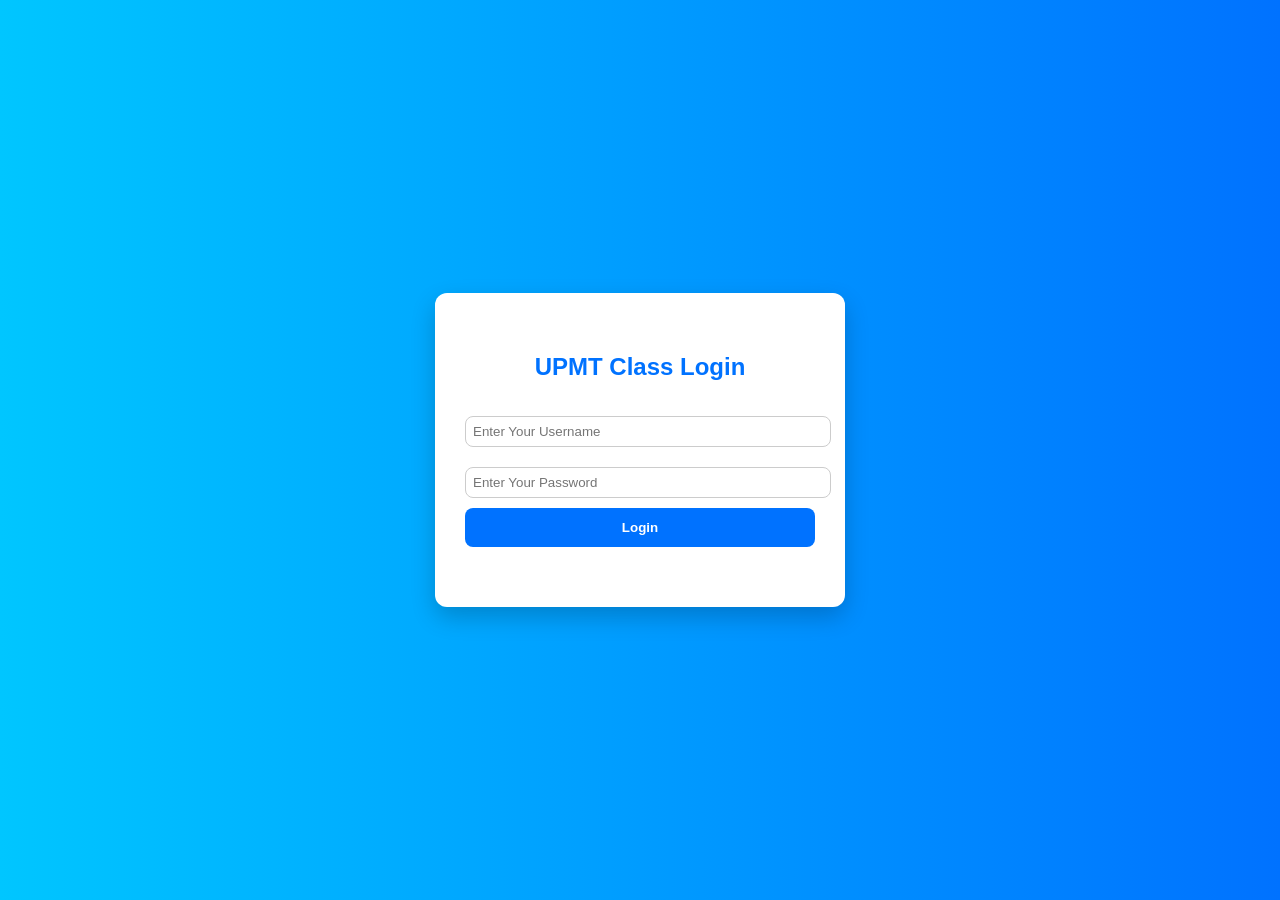
<file: index.html>
<!DOCTYPE html>
<html lang="en">
<head>
  <meta charset="UTF-8">
  <title>UPMT Class Login</title>
  <style>
    body {
      margin: 0;
      padding: 0;
      font-family: 'Poppins', sans-serif;
      background: linear-gradient(to right, #00c6ff, #0072ff);
      height: 100vh;
      display: flex;
      justify-content: center;
      align-items: center;
    }

    .login-container {
      background: #fff;
      padding: 40px 30px;
      border-radius: 12px;
      box-shadow: 0 10px 25px rgba(0,0,0,0.2);
      width: 350px;
      text-align: center;
    }

    .login-container h2 {
      margin-bottom: 25px;
      color: #0072ff;
    }

    .login-container input[type="text"],
    .login-container input[type="password"] {
      width: 100%;
      padding: 7px;
      margin: 10px 0;
      border: 1px solid #ccc;
      border-radius: 8px;
      outline: none;
      transition: 0.3s;
    }

    .login-container input:focus {
      border-color: #0072ff;
      box-shadow: 0 0 5px rgba(0,114,255,0.5);
    }

    .login-container button {
      width: 100%;
      padding: 12px;
      background: #0072ff;
      color: white;
      border: none;
      border-radius: 8px;
      font-weight: bold;
      cursor: pointer;
      transition: background 0.3s;
    }

    .login-container button:hover {
      background: #005ecb;
    }

    .login-container p {
      margin-top: 20px;
      font-size: 14px;
    }

    .login-container a {
      color: #0072ff;
      text-decoration: none;
    }

    @media (max-width: 480px) {
      .login-container {
        padding: 50px 40px;
      }

      .login-container h2 {
        font-size: 20px;
      }

      .login-container input,
      .login-container button {
        font-size: 14px;
      }

      .login-container p {
        font-size: 13px;
      }
    }
  </style>
</head>
<body>
  <div class="login-container">
    <h2>UPMT Class Login</h2>
    <form id="loginForm">
      <input type="text" id="username" placeholder="Enter Your Username " required>
      <input type="password" id="password" placeholder="Enter Your Password" required>
      <button type="submit">Login</button>
    </form>
    <p id="errorMsg"   style="color: red;"></p>
    <script src="./js/login.js"></script>
    
  </div>
</body>
</html>
</file>
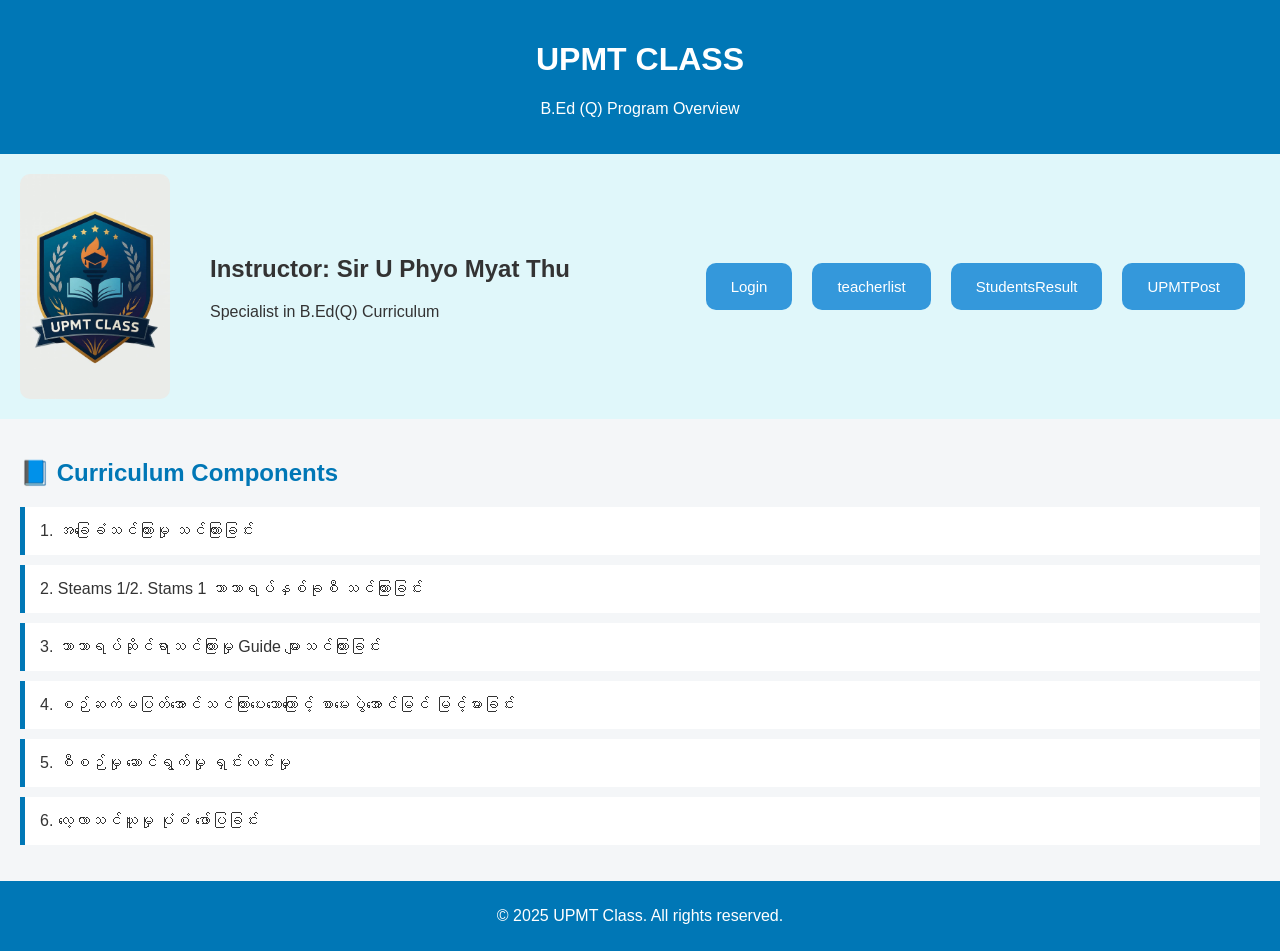
<file: about.html>
<!DOCTYPE html>
<html lang="en">
<head>
  <meta charset="UTF-8" />
  <meta name="viewport" content="width=device-width, initial-scale=1.0" />
  <title>UPMT CLASS - B.Ed Program</title>

  
  
  <style>
    body {
    font-family: 'Segoe UI', sans-serif;
    margin: 0;
    padding: 0;
    background: #f4f6f8;
    color: #333;
  }
  
  header {
    background: #0077b6;
    color: white;
    padding: 20px;
    text-align: center;

    background-position: center ;
    background-attachment: fixed;
  }
  
  .intro {
    display: flex;
    align-items: center;
    padding: 20px;
    background: #e0f7fa;
  }
  
  .intro img {
    width: 150px;
    border-radius: 10px;
    margin-right: 20px;
  }
  
  .curriculum {
    padding: 20px;
  }
  
  .curriculum h2 {
    color: #0077b6;
  }
  
  #curriculum-list {
    list-style: none;
    padding: 0;
  }
  
  #curriculum-list li {
    background: #ffffff;
    margin: 10px 0;
    padding: 15px;
    border-left: 5px solid #0077b6;
    transition: transform 0.2s;
  }
  
  #curriculum-list li:hover {
    transform: scale(1.02);
  }
  
  footer {
    text-align: center;
    padding: 10px;
    background: #0077b6;
    color: white;
  }


  /* nav  section */

  .navbar {
      /* background-color: #2c3e50; */
      padding: 15px;
      display: flex;
      justify-content: center;
      gap: 20px;
    }

    .nav-button {
      background-color: #3498db;
      color: white;
      border: none;
      padding: 15px 25px;
      font-size: 15px;
      border-radius: 10px;
      cursor: pointer;
      transition: background-color 0.3s ease;
    }

    .nav-button:hover {
      background-color: red;
    }

    /* Mobile view adjustments */
    /* @media (max-width: 600px) {
      .navbar {
        flex-direction: column;
        align-items: center;
      }

      .nav-button {
        width: 80%;
        font-size: 18px;
      }
    } */
  

  /* mobile view  */

  .intro {
    display: flex;
    flex-wrap: wrap;
    gap: 20px;
    padding: 20px;
    background: #e0f7fa;
  }
  
  .intro img {
    width: 100%;
    max-width: 150px;
    border-radius: 10px;
  }
  
  .intro div {
    flex: 1;
  }

  
  @media (max-width: 600px) {
    header h1 {
      font-size: 1.8rem;
    }
  
    .intro {
      flex-direction: column;
      align-items: center;
      text-align: center;
    }
  
    .curriculum h2 {
      font-size: 1.5rem;
    }
  
    #curriculum-list li {
      font-size: 1rem;
      padding: 10px;
    }

    .navbar {
        flex-direction: column;
        align-items: center;
      }

      .nav-button {
        width: 80%;
        margin:16px;
        padding:13px 23px;
        border-radius: 10px;
        font-size: 18px;
      }
  }
  
  </style>
</head>
<body>
  <header>
    
    <h1>UPMT CLASS</h1>
    <p>B.Ed (Q) Program Overview</p>
   
  </header>

  <section class="intro">
    <img src="./assets/image/logo.jpg" alt="Sir U Phyo Myat Thu" />
    <div>
      <h2>Instructor: Sir U Phyo Myat Thu</h2>
      <p>Specialist in B.Ed(Q) Curriculum</p>
    </div>
    <div class="navbar">
      <a href="./index.html"><button class="nav-button" onclick="navigate('Login')">Login</button></a>
      <a href="./list/teacherlist.html"><button class="nav-button" onclick="navigate('Teacher list')">teacherlist</button></a>
      <a href="./result/stud&teachlogin.html"><button class="nav-button" onclick="navigate('Students Result')">StudentsResult</button></a>
      <a href="./upload.html"><button class="nav-button" onclick="navigate('Post')">UPMTPost</button></a>
    </div>
  </section>


  <section class="curriculum">
    <h2>📘 Curriculum Components</h2>
    <ul id="curriculum-list">
      <!-- Items will be added by JavaScript -->
    </ul>
  </section>

  

  <footer>
    <p>&copy; 2025 UPMT Class. All rights reserved.</p>
  </footer>

  <script src="./js/about.js"></script>
</body>
</html>
</file>
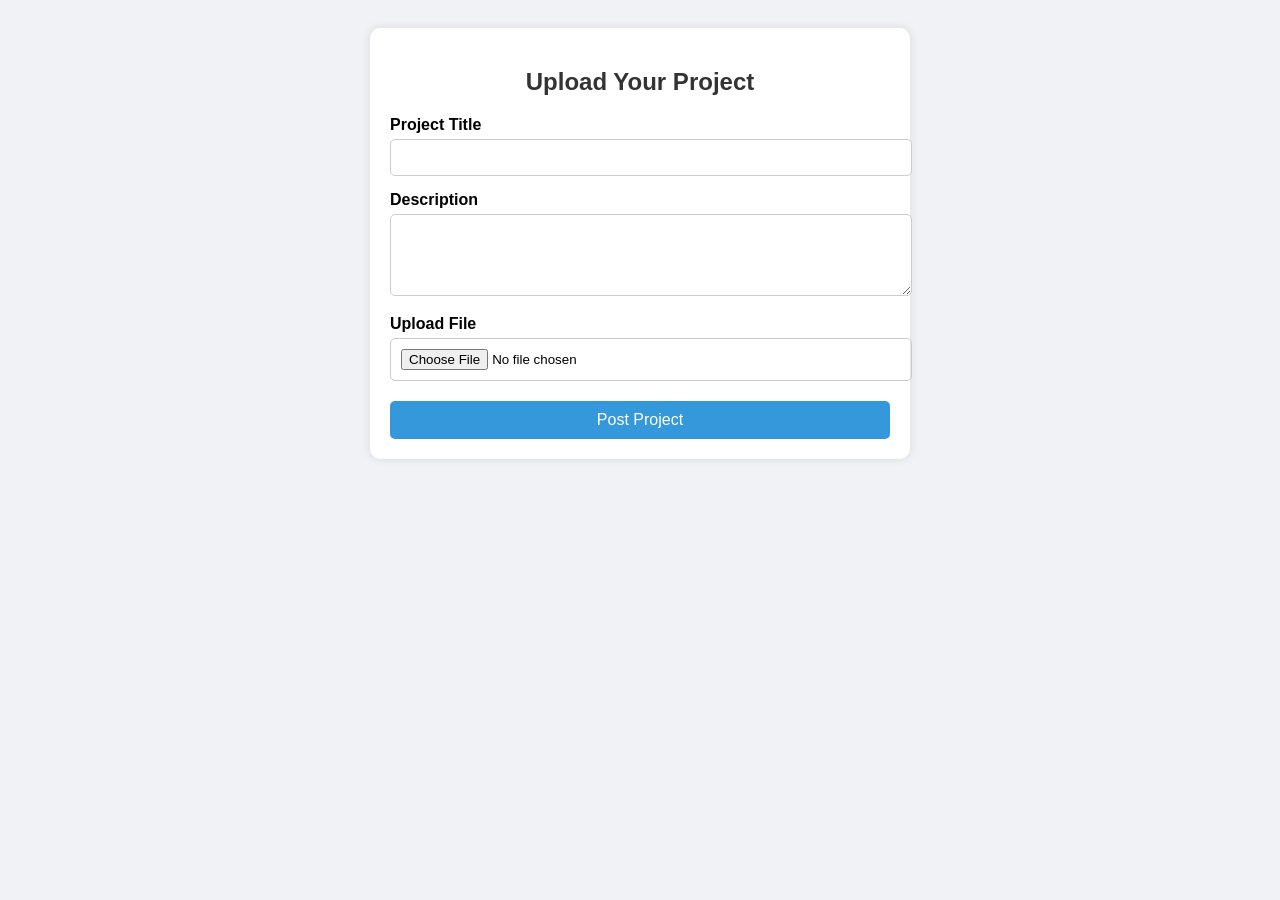
<file: upload.html>
<!DOCTYPE html>
<html lang="en">
<head>
  <meta charset="UTF-8">
  <title>Project Upload with Preview</title>
  <meta name="viewport" content="width=device-width, initial-scale=1.0">
  <style>
    body {
      font-family: 'Segoe UI', sans-serif;
      background-color: #f0f2f5;
      padding: 20px;
    }

    .upload-container {
      max-width: 500px;
      margin: auto;
      background: white;
      padding: 20px;
      border-radius: 10px;
      box-shadow: 0 0 10px rgba(0,0,0,0.1);
    }

    h2 {
      text-align: center;
      color: #333;
    }

    label {
      display: block;
      margin-top: 15px;
      font-weight: bold;
    }

    input[type="text"],
    textarea,
    input[type="file"] {
      width: 100%;
      padding: 10px;
      margin-top: 5px;
      border: 1px solid #ccc;
      border-radius: 5px;
    }

    button {
      margin-top: 20px;
      width: 100%;
      padding: 10px;
      background-color: #3498db;
      color: white;
      border: none;
      border-radius: 5px;
      font-size: 16px;
      cursor: pointer;
    }

    button:hover {
      background-color: #2980b9;
    }

    .preview {
      margin-top: 30px;
      background-color: #eaf2f8;
      padding: 15px;
      border-radius: 5px;
    }

    .preview h3 {
      margin-bottom: 10px;
    }

    .preview img {
      max-width: 100%;
      margin-top: 10px;
      border-radius: 5px;
    }

    .pdf-link {
      margin-top: 10px;
      display: block;
      color: #2c3e50;
      font-weight: bold;
    }
  </style>
</head>
<body>

  <div class="upload-container">
    <h2>Upload Your Project</h2>
    <form id="projectForm">
      <label for="title">Project Title</label>
      <input type="text" id="title" required>

      <label for="description">Description</label>
      <textarea id="description" rows="4" required></textarea>

      <label for="file">Upload File</label>
      <input type="file" id="file" accept=".jpg,.jpeg,.png,.gif,.pdf" required>

      <button type="submit">Post Project</button>
    </form>

    <div class="preview" id="preview" style="display:none;">
      <h3>Project Preview</h3>
      <p><strong>Title:</strong> <span id="previewTitle"></span></p>
      <p><strong>Description:</strong> <span id="previewDesc"></span></p>
      <div id="filePreview"></div>
    </div>
  </div>

  <script>
    const form = document.getElementById('projectForm');
    const preview = document.getElementById('preview');
    const previewTitle = document.getElementById('previewTitle');
    const previewDesc = document.getElementById('previewDesc');
    const filePreview = document.getElementById('filePreview');

    form.addEventListener('submit', function(e) {
      e.preventDefault();

      const title = document.getElementById('title').value;
      const description = document.getElementById('description').value;
      const fileInput = document.getElementById('file');
      const file = fileInput.files[0];

      previewTitle.textContent = title;
      previewDesc.textContent = description;
      filePreview.innerHTML = '';

      if (file) {
        const fileType = file.type;

        if (fileType.startsWith('image/')) {
          const reader = new FileReader();
          reader.onload = function(e) {
            const img = document.createElement('img');
            img.src = e.target.result;
            filePreview.appendChild(img);
          };
          reader.readAsDataURL(file);
        } else if (fileType === 'application/pdf') {
          const url = URL.createObjectURL(file);
          const link = document.createElement('a');
          link.href = url;
          link.textContent = `View PDF: ${file.name}`;
          link.target = '_blank';
          link.className = 'pdf-link';
          filePreview.appendChild(link);
        } else {
          filePreview.textContent = `Unsupported file type: ${file.name}`;
        }
      }

      preview.style.display = 'block';
    });
  </script>

</body>
</html>
</file>
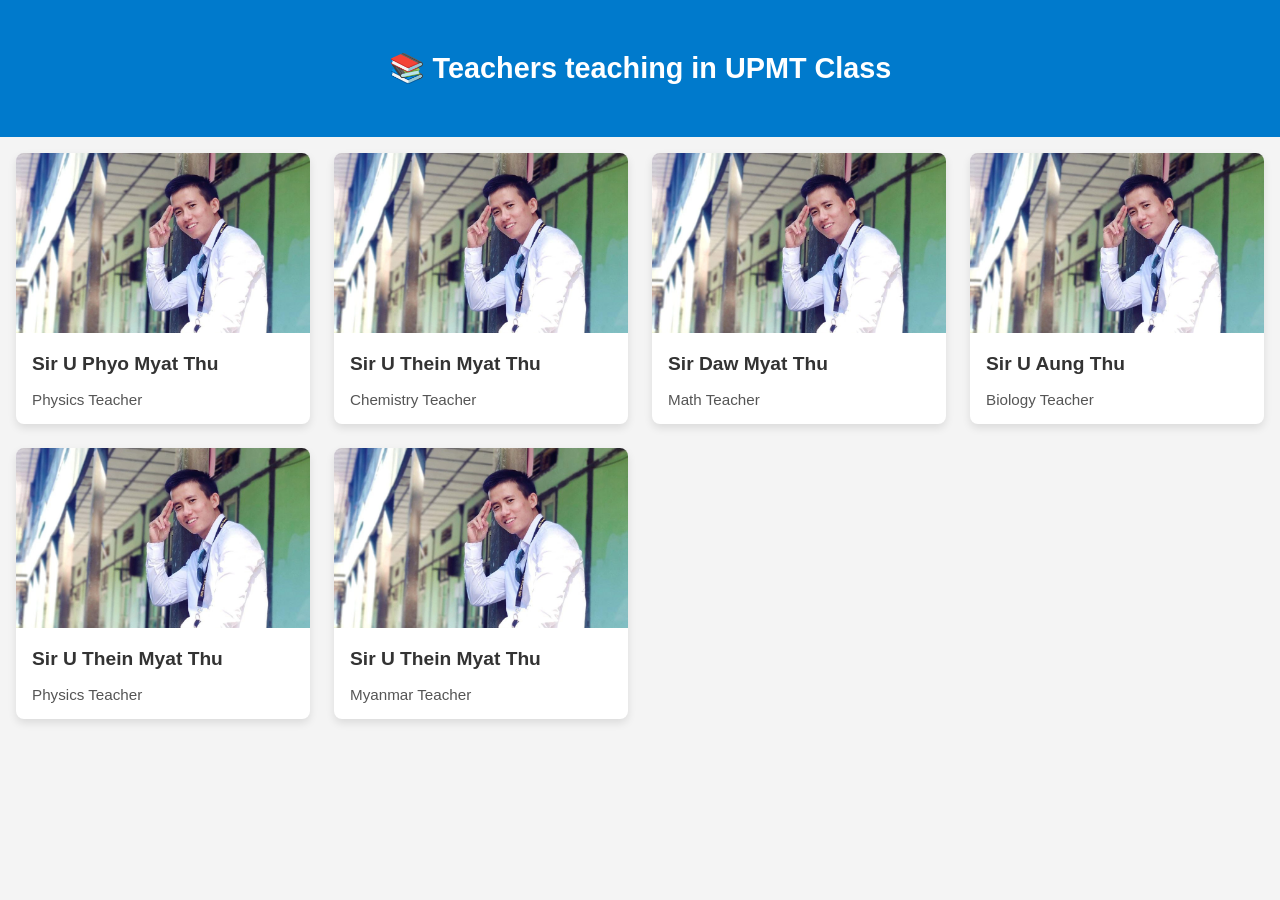
<file: list/teacherlist.html>
<!DOCTYPE html>
<html lang="en">
<head>
  <meta charset="UTF-8" />
  <meta name="viewport" content="width=device-width, initial-scale=1.0"/>
  <title>UPMT Class Image List</title>
  <link rel="stylesheet" href="style.css" />
</head>
<body>
  <header>
    <h1>📚 Teachers teaching in UPMT Class</h1>
    
  </header>

  <main id="gallery">
    <!-- Cards will be injected by JavaScript -->
  </main>

  <script src="script.js"></script>
</body>
</html>
</file>
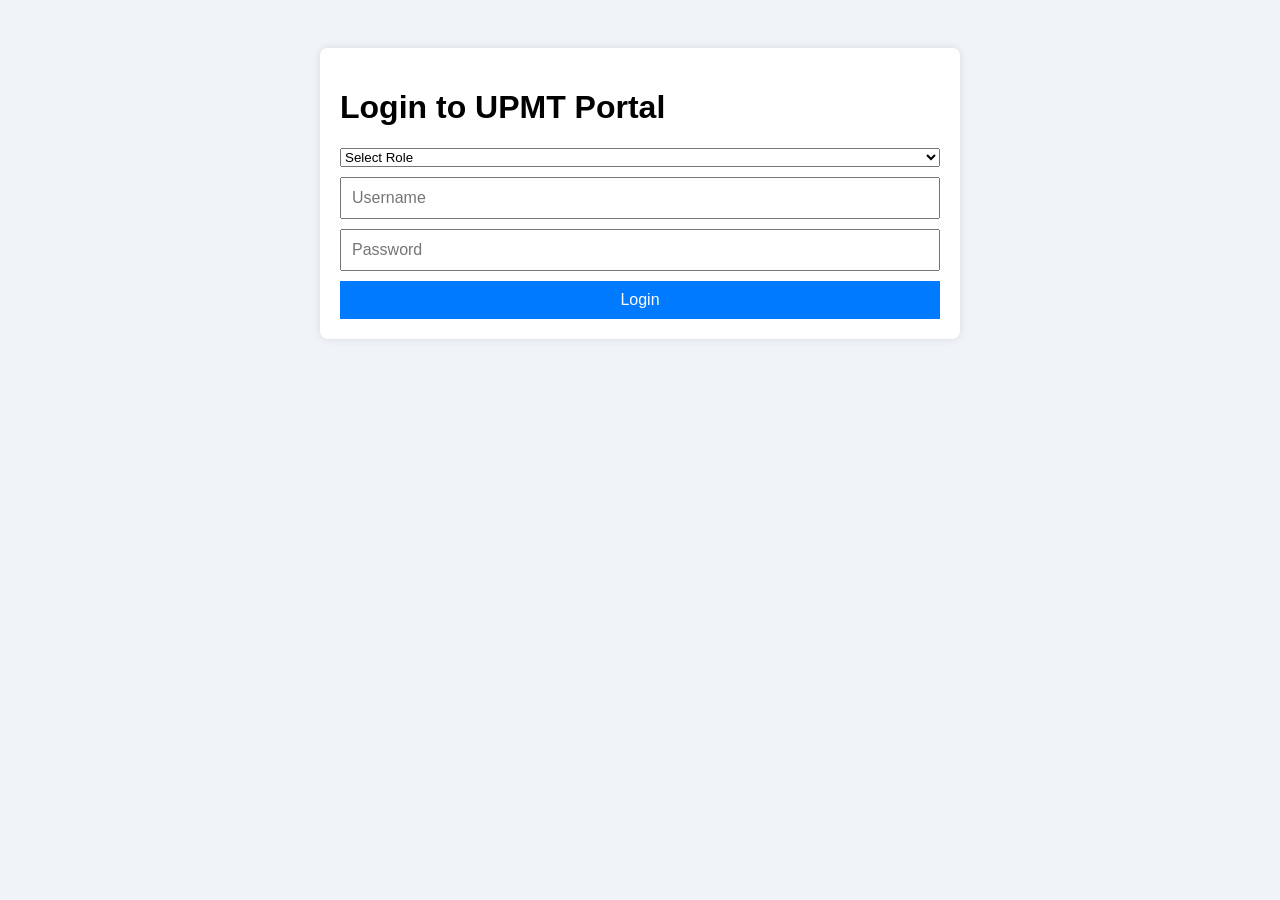
<file: result/stud&teachlogin.html>
<!-- login.html -->
<!DOCTYPE html>
<html lang="en">
<head>
  <meta charset="UTF-8" />
  <title>UPMT Login</title>
  <link rel="stylesheet" href="style.css" />
</head>
<body>
  <div class="container">
    <h1>Login to UPMT Portal</h1>
    <form id="loginForm">
      <select id="role" required>
        <option value="">Select Role</option>
        <option value="teacher">Teacher</option>
        <option value="student">Student</option>
      </select>
      <input type="text" id="username" placeholder="Username" required />
      <input type="password" id="password" placeholder="Password" required />
      <button type="submit">Login</button>
    </form>
  </div>

  <script>
    const users = {
      teacher: { username: "teacher1", password: "teach123" },
      student: { username: "student1", password: "stud123" }
    };

    document.getElementById('loginForm').addEventListener('submit', function (e) {
      e.preventDefault();
      const role = document.getElementById('role').value;
      const username = document.getElementById('username').value;
      const password = document.getElementById('password').value;

      if (users[role] && users[role].username === username && users[role].password === password) {
        localStorage.setItem('loggedInUser', JSON.stringify({ role, username }));
        window.location.href = 'studentresult.html';
      } else {
        alert('Invalid credentials');
      }
    });
    localStorage.setItem('loggedInUser', JSON.stringify({ role, username }));

  </script>
</body>
</html>
</file>
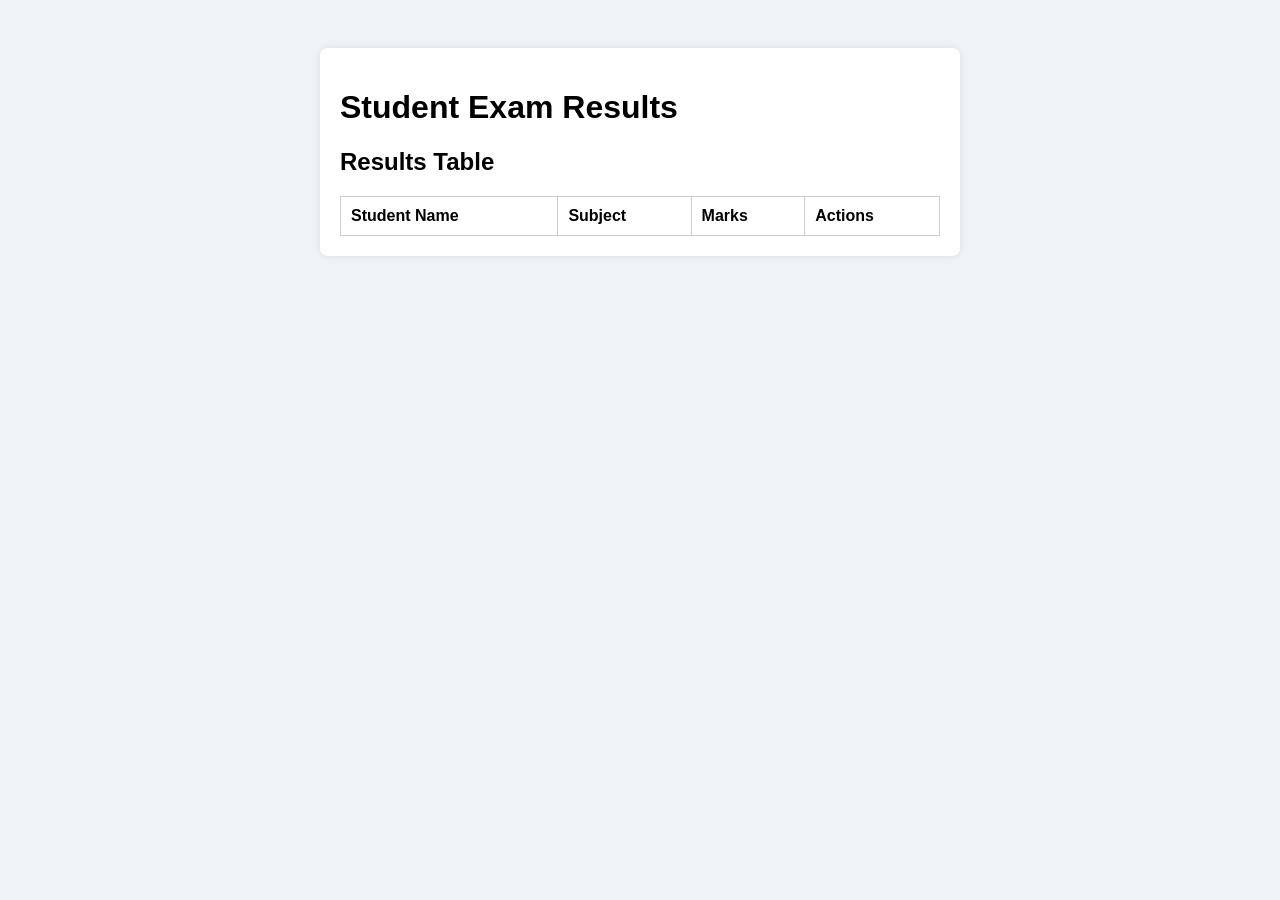
<file: result/studentresult.html>
<!-- index.html -->
<!DOCTYPE html>
<html lang="en">
<head>
  <meta charset="UTF-8" />
  <title>Student Exam Results</title>
  <link rel="stylesheet" href="style.css" />
</head>
<body>
  <div class="container">
    <h1>Student Exam Results</h1>
    <form id="resultForm">
      <input type="text" id="studentName" placeholder="Student Name" required />
      <input type="text" id="subject" placeholder="Subject" required />
      <input type="number" id="marks" placeholder="Marks" required />
      <button type="submit">Add Result</button>
    </form>

    <h2>Results Table</h2>
    <table id="resultsTable">
        <thead>
            <tr>
              <th>Student Name</th>
              <th>Subject</th>
              <th>Marks</th>
              <th>Actions</th>
            </tr>
          </thead>
          
      <tbody></tbody>
    </table>
  </div>

  <script src="script.js"></script>
</body>
</html>
</file>
<file: list/style.css>
body {
    font-family: 'Segoe UI', sans-serif;
    margin: 0;
    background: #f4f4f4;
    color: #333;
  }
  
  header {
    text-align: center;
    padding: 2rem 1rem;
    background-color: #007acc;
    color: white;
  }
  
  header h1 {
    font-size: 1.8rem;
  }
  
  header p {
    font-size: 1rem;
    margin-top: 0.5rem;
  }
  
  main {
    display: grid;
    grid-template-columns: repeat(auto-fit, minmax(280px, 1fr));
    gap: 1.5rem;
    padding: 1rem;
  }
  
  .card {
    background: white;
    border-radius: 8px;
    box-shadow: 0 4px 8px rgba(0,0,0,0.1);
    overflow: hidden;
    transition: transform 0.3s ease;
  }
  
  .card:hover {
    transform: scale(1.03);
  }
  
  .card img {
    width: 100%;
    height: auto;
    max-height: 180px;
    object-fit: cover;
  }
  
  .card h3 {
    margin: 1rem;
    font-size: 1.2rem;
  }
  
  .card p {
    margin: 0 1rem 1rem;
    font-size: 0.95rem;
    color: #555;
  }
  
  /* Mobile-specific tweaks */
  @media (max-width: 480px) {
    header h1 {
      font-size: 1.5rem;
    }
  
    header p {
      font-size: 0.9rem;
    }
  
    .card h3 {
      font-size: 1rem;
    }
  
    .card p {
      font-size: 0.85rem;
    }
  }
</file>
<file: result/style.css>
/* style.css */

body {
    font-family: 'Segoe UI', sans-serif;
    background-color: #f0f4f8;
    padding: 40px;
  }
  
  .container {
    max-width: 600px;
    margin: auto;
    background: white;
    padding: 20px;
    border-radius: 8px;
    box-shadow: 0 0 10px rgba(0,0,0,0.1);
  }
  
  form {
    display: flex;
    flex-direction: column;
    gap: 10px;
  }
  
  input, button {
    padding: 10px;
    font-size: 16px;
  }
  
  button {
    background-color: #007bff;
    color: white;
    border: none;
    cursor: pointer;
  }
  
  button:hover {
    background-color: #0056b3;
  }
  
  table {
    width: 100%;
    margin-top: 20px;
    border-collapse: collapse;
  }
  
  th, td {
    padding: 10px;
    border: 1px solid #ccc;
    text-align: left;
  }
  
  tr.highlight {
    background-color: #d4edda;
  }
</file>
